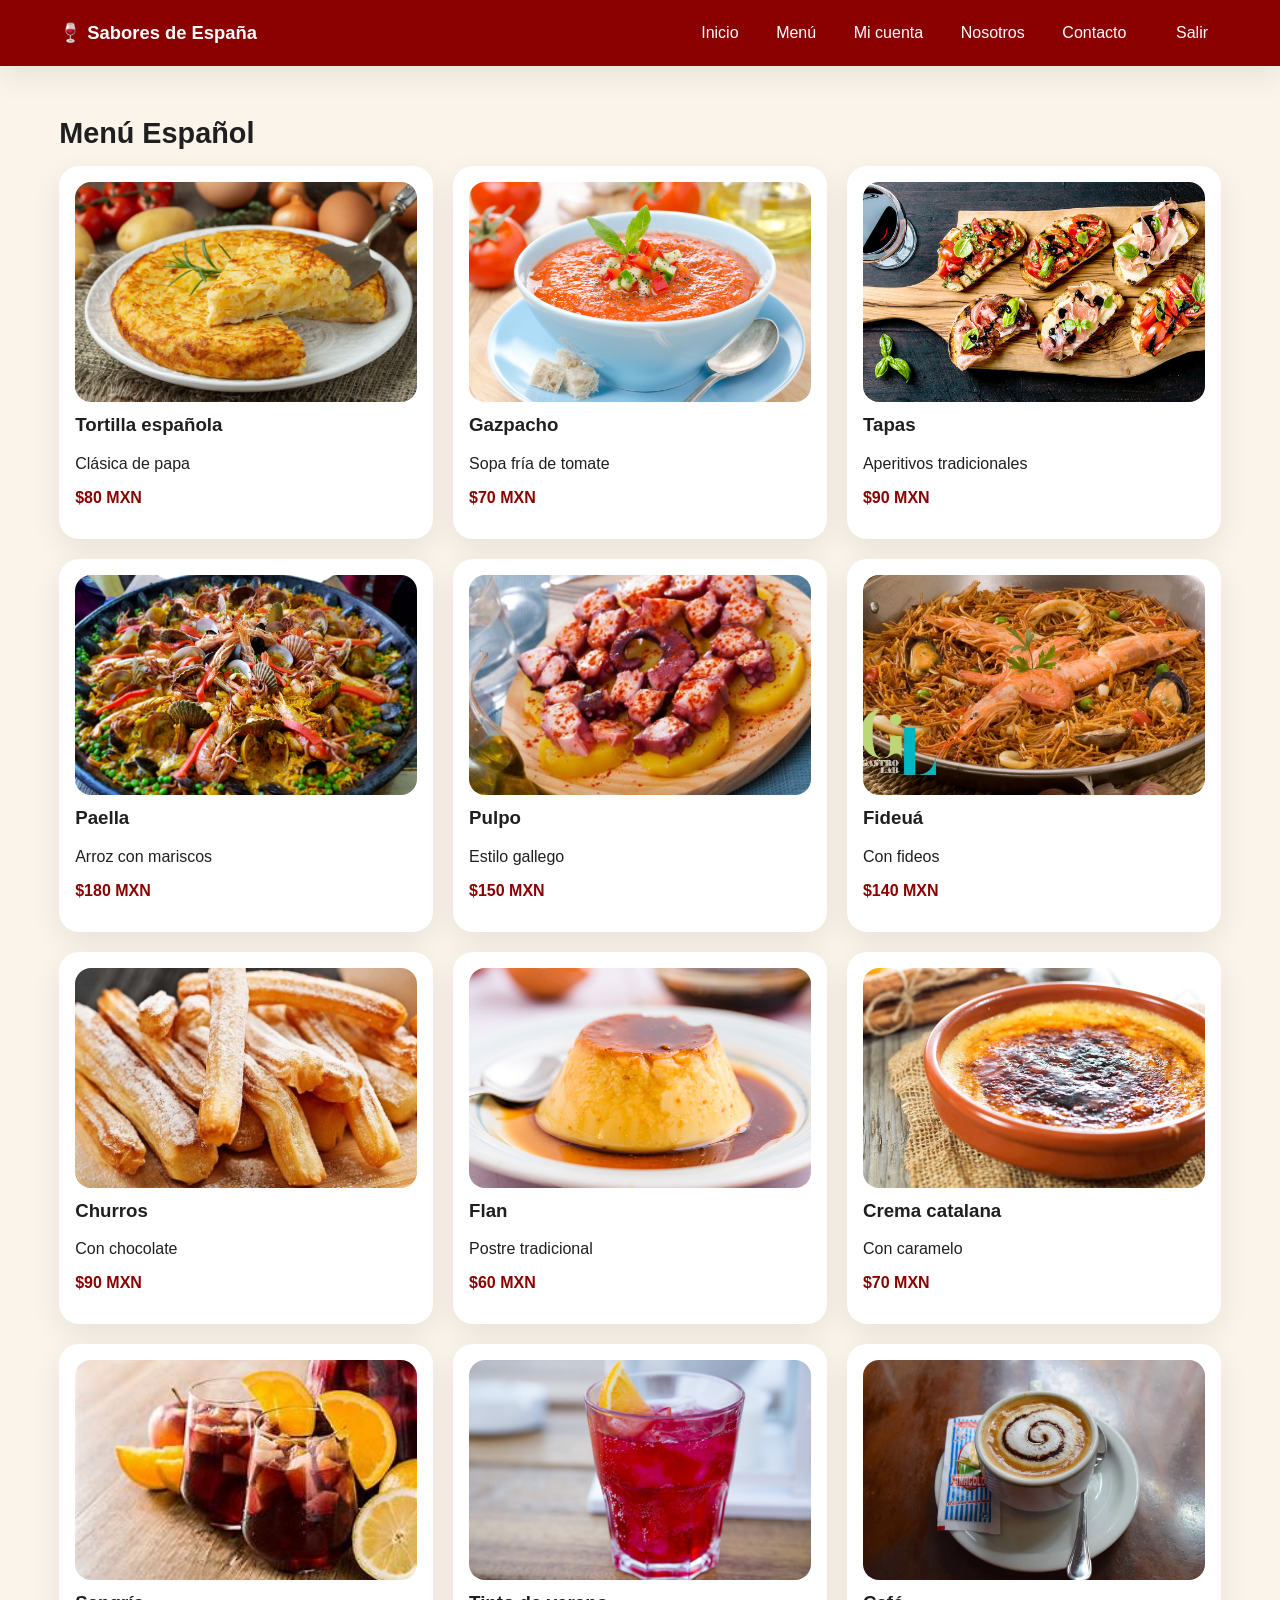
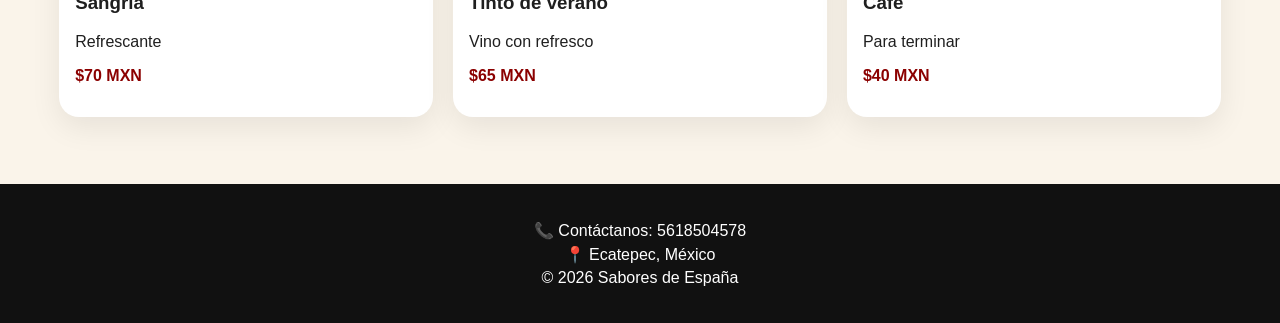
<file: menu.html>
<!DOCTYPE html>
<html lang="es">
<head>
  <meta charset="UTF-8">
  <meta name="viewport" content="width=device-width, initial-scale=1.0">
  <title>Menú - Sabores de España</title>
  <link rel="stylesheet" href="css/styles.css">
</head>
<body>

<header>
  <nav class="nav">
    <div class="brand">🍷 Sabores de España</div>
    <button class="menu-btn" id="menu-btn">☰</button>

    <ul class="nav-links" id="nav-links">
      <li><a href="index.html">Inicio</a></li>
      <li><a href="menu.html">Menú</a></li>
      <li><a href="reservas.html" id="auth-link">Mi cuenta</a></li>
      <li><a href="nosotros.html">Nosotros</a></li>
      <li><a href="contacto.html">Contacto</a></li>
      <li><a href="admin.html" id="admin-link" class="hidden">Admin</a></li>
      <li><button id="logout-btn">Salir</button></li>
    </ul>
  </nav>
</header>

<main>

<h1 class="section-title">Menú Español</h1>

<div class="grid grid-3">

  <!-- ENTRADAS -->
  <div class="card">
    <img src="img/tortilla.jpg">
    <h3>Tortilla española</h3>
    <p>Clásica de papa</p>
    <p class="precio">$80 MXN</p>
  </div>

  <div class="card">
    <img src="img/gazpacho.jpg">
    <h3>Gazpacho</h3>
    <p>Sopa fría de tomate</p>
    <p class="precio">$70 MXN</p>
  </div>

  <div class="card">
    <img src="img/tapas.jpg">
    <h3>Tapas</h3>
    <p>Aperitivos tradicionales</p>
    <p class="precio">$90 MXN</p>
  </div>

  <!-- PLATOS FUERTES -->
  <div class="card">
    <img src="img/paella.jpg">
    <h3>Paella</h3>
    <p>Arroz con mariscos</p>
    <p class="precio">$180 MXN</p>
  </div>

  <div class="card">
    <img src="img/pulpo.jpg">
    <h3>Pulpo</h3>
    <p>Estilo gallego</p>
    <p class="precio">$150 MXN</p>
  </div>

  <div class="card">
    <img src="img/fideua.jpg">
    <h3>Fideuá</h3>
    <p>Con fideos</p>
    <p class="precio">$140 MXN</p>
  </div>

  <!-- POSTRES -->
  <div class="card">
    <img src="img/churros.jpg">
    <h3>Churros</h3>
    <p>Con chocolate</p>
    <p class="precio">$90 MXN</p>
  </div>

  <div class="card">
    <img src="img/flan.jpg">
    <h3>Flan</h3>
    <p>Postre tradicional</p>
    <p class="precio">$60 MXN</p>
  </div>

  <div class="card">
    <img src="img/crema-catalana.jpg">
    <h3>Crema catalana</h3>
    <p>Con caramelo</p>
    <p class="precio">$70 MXN</p>
  </div>

  <!-- BEBIDAS -->
  <div class="card">
    <img src="img/sangria.jpg">
    <h3>Sangría</h3>
    <p>Refrescante</p>
    <p class="precio">$70 MXN</p>
  </div>

  <div class="card">
    <img src="img/tinto-verano.jpg">
    <h3>Tinto de verano</h3>
    <p>Vino con refresco</p>
    <p class="precio">$65 MXN</p>
  </div>

  <div class="card">
    <img src="img/cafe.jpg">
    <h3>Café</h3>
    <p>Para terminar</p>
    <p class="precio">$40 MXN</p>
  </div>

</div>

</main>

<footer>
  <p>📞 Contáctanos: 5618504578</p>
  <p>📍 Ecatepec, México</p>
  <p>© 2026 Sabores de España</p>
</footer>

<script src="js/app.js"></script>

</body>
</html>
</file>
<file: css/styles.css>
:root {
  --vino: #8b0000;
  --dorado: #d4af37;
  --fondo: #faf4ea;
  --texto: #1f1f1f;
  --blanco: #ffffff;
  --sombra: 0 10px 30px rgba(0, 0, 0, 0.08);
}

* {
  box-sizing: border-box;
}

body {
  margin: 0;
  font-family: Arial, sans-serif;
  background: var(--fondo);
  color: var(--texto);
}

a {
  text-decoration: none;
}

header {
  background: var(--vino);
  color: var(--blanco);
  position: sticky;
  top: 0;
  z-index: 1000;
  box-shadow: var(--sombra);
}

.nav {
  max-width: 1200px;
  margin: 0 auto;
  padding: 1rem 1.2rem;
  display: flex;
  align-items: center;
  justify-content: space-between;
  gap: 1rem;
}

.brand {
  display: flex;
  align-items: center;
  gap: .5rem;
  font-weight: 700;
  font-size: 1.15rem;
  color: var(--blanco);
  white-space: nowrap;
}

.nav-links {
  list-style: none;
  display: flex;
  align-items: center;
  gap: .75rem;
  margin: 0;
  padding: 0;
  flex-wrap: wrap;
}

.nav-links li {
  margin: 0;
  padding: 0;
}

.nav-links a,
.nav-links button {
  color: var(--blanco);
  background: transparent;
  border: none;
  cursor: pointer;
  font: inherit;
  padding: .5rem .8rem;
  border-radius: 10px;
  transition: background .2s ease;
}

.nav-links a:hover,
.nav-links button:hover {
  background: rgba(255, 255, 255, 0.14);
}

.menu-btn {
  display: none;
  background: transparent;
  border: 1px solid rgba(255,255,255,.35);
  color: var(--blanco);
  font-size: 1.15rem;
  padding: .45rem .8rem;
  border-radius: 10px;
  cursor: pointer;
}

main {
  max-width: 1200px;
  margin: 0 auto;
  padding: 1.2rem;
}

.hero {
  min-height: 56vh;
  border-radius: 24px;
  overflow: hidden;
  background:
    linear-gradient(rgba(0,0,0,.45), rgba(0,0,0,.45)),
    url("https://images.unsplash.com/photo-1504674900247-0877df9cc836?auto=format&fit=crop&w=1600&q=80") center/cover;
  color: white;
  display: flex;
  align-items: center;
  box-shadow: var(--sombra);
}

.hero-content {
  max-width: 700px;
  padding: 2rem;
}

.hero h1 {
  font-size: clamp(2rem, 5vw, 4rem);
  margin: 0 0 .8rem;
}

.hero p {
  font-size: 1.05rem;
  line-height: 1.6;
}

.btn {
  display: inline-block;
  background: var(--dorado);
  color: #111;
  border: none;
  padding: .85rem 1.2rem;
  border-radius: 14px;
  font-weight: 700;
  cursor: pointer;
  margin-top: 1rem;
}

.btn:hover {
  filter: brightness(.95);
}

.section-title {
  margin: 2rem 0 1rem;
  font-size: 1.8rem;
}

.grid {
  display: grid;
  gap: 1rem;
}

.grid-3 {
  grid-template-columns: repeat(3, minmax(0, 1fr));
}

.grid-2 {
  grid-template-columns: repeat(2, minmax(0, 1fr));
}

.card {
  background: var(--blanco);
  border-radius: 20px;
  padding: 1.2rem;
  box-shadow: var(--sombra);
  overflow: hidden;
}

.card h2,
.card h3 {
  margin-top: 0;
}

.card img {
  width: 100%;
  height: 220px;
  object-fit: cover;
  border-radius: 16px;
  display: block;
  margin-bottom: 1rem;
}

.card ul {
  padding-left: 1.2rem;
  margin-bottom: 0;
}

.card li {
  margin-bottom: .45rem;
}

.form {
  display: grid;
  gap: .9rem;
  max-width: 520px;
}

input, select, textarea {
  width: 100%;
  padding: .9rem 1rem;
  border-radius: 12px;
  border: 1px solid #ddd;
  outline: none;
  font: inherit;
  background: white;
}

input:focus, select:focus, textarea:focus {
  border-color: var(--vino);
  box-shadow: 0 0 0 3px rgba(139, 0, 0, 0.1);
}

.table-wrap {
  overflow-x: auto;
}

table {
  width: 100%;
  border-collapse: collapse;
  background: white;
  border-radius: 16px;
  overflow: hidden;
  box-shadow: var(--sombra);
}

th, td {
  padding: .9rem 1rem;
  border-bottom: 1px solid #eee;
  text-align: left;
}

th {
  background: #f9efe0;
}

.notice {
  margin-top: 1rem;
  padding: .9rem 1rem;
  border-radius: 12px;
  background: #f2f2f2;
}

footer {
  margin-top: 3rem;
  background: #111;
  color: white;
  text-align: center;
  padding: 2rem;
}

footer p {
  margin: .3rem 0;
}

.hidden {
  display: none !important;
}

/* Responsive */
@media (max-width: 756px) {
  .menu-btn {
    display: inline-block;
  }

  .nav {
    position: relative;
    align-items: center;
  }

  .nav-links {
    display: none;
    position: absolute;
    top: calc(100% + .75rem);
    left: 1rem;
    right: 1rem;
    flex-direction: column;
    align-items: stretch;
    background: var(--vino);
    border-radius: 18px;
    padding: .75rem;
    box-shadow: var(--sombra);
  }

  .nav-links.open {
    display: flex;
  }

  .grid-3,
  .grid-2 {
    grid-template-columns: 1fr;
  }

  .hero {
    min-height: 48vh;
  }

  .hero-content {
    padding: 1.2rem;
  }
}

@media (max-width: 480px) {
  main {
    padding: .9rem;
  }

  .hero h1 {
    font-size: 2rem;
  }
}
.grid {
  display: grid;
  gap: 20px;
}

.grid-3 {
  grid-template-columns: repeat(3, minmax(0, 1fr));
}

.card {
  background: #fff;
  border-radius: 20px;
  padding: 16px;
  box-shadow: 0 10px 30px rgba(0,0,0,0.08);
  overflow: hidden;
}

.card img {
  width: 100%;
  height: 220px;
  object-fit: cover;
  border-radius: 16px;
  display: block;
  margin-bottom: 12px;
}

@media (max-width: 756px) {
  .grid-3 {
    grid-template-columns: 1fr;
  }
}
.grid {
  display: grid;
  gap: 20px;
}

.grid-3 {
  grid-template-columns: repeat(3, minmax(0, 1fr));
}

.card {
  background: #fff;
  border-radius: 20px;
  padding: 16px;
  box-shadow: 0 10px 30px rgba(0,0,0,0.08);
  overflow: hidden;
}

.card img {
  width: 100%;
  height: 220px;
  object-fit: cover;
  border-radius: 16px;
  display: block;
  margin-bottom: 12px;
}

.section-title {
  margin-top: 2rem;
  margin-bottom: 1rem;
}

@media (max-width: 756px) {
  .grid-3 {
    grid-template-columns: 1fr;
  }
}
.precio {
  font-weight: bold;
  color: #8B0000;
}

#mesas {
  display: grid;
  grid-template-columns: repeat(3, 1fr);
  gap: 15px;
}

.mesa {
  padding: 20px;
  text-align: center;
  border-radius: 10px;
  font-weight: bold;
  cursor: pointer;
}

.libre {
  background: green;
  color: white;
}

.ocupada {
  background: red;
  color: white;
}
.precio {
  font-weight: bold;
  color: #8B0000;
}

#mesas {
  display: grid;
  grid-template-columns: repeat(3, 1fr);
  gap: 15px;
}

.mesa {
  padding: 20px;
  text-align: center;
  border-radius: 10px;
  font-weight: bold;
  cursor: pointer;
}

.libre {
  background: green;
  color: white;
}

.ocupada {
  background: red;
  color: white;
}
</file>
